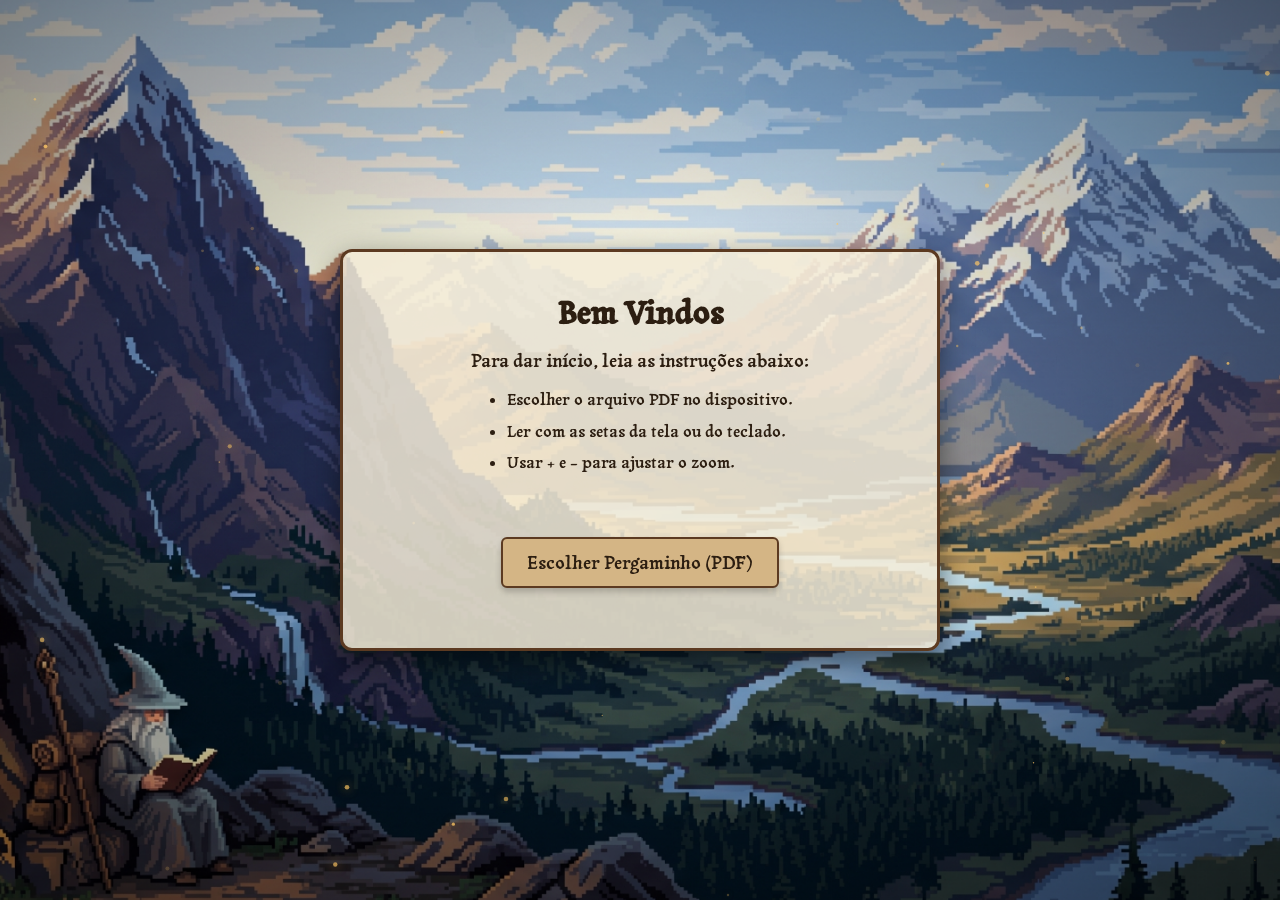
<file: index.html>
<!DOCTYPE html>
<html lang="pt-br">
<head>
    <meta charset="UTF-8">
    <meta name="viewport" content="width=device-width, initial-scale=1.0">
    <title>Reduto dos Pergaminhos</title>
    <link rel="stylesheet" href="style.css">
</head>
<body>
    <div class="fundo-animado"></div>
    <canvas id="particulas"></canvas>

    <div class="livro-pergaminho">
        <h1>Bem Vindos</h1>
        <p class="instrucao-texto">Para dar início, leia as instruções abaixo:</p>

        <ul class="lista-pergaminho">
            <li>Escolher o arquivo PDF no dispositivo.</li>
            <li>Ler com as setas da tela ou do teclado.</li>
            <li>Usar + e − para ajustar o zoom.</li>
        </ul>

        <div class="container-botao">
            <label for="input-arquivo" class="botao-pergaminho">
                Escolher Pergaminho (PDF)
            </label>
            <input type="file" id="input-arquivo" accept=".pdf">
            <p id="mensagem-status" style="margin-top: 15px; font-style: italic;"></p>
        </div>
    </div>

    <script src="script.js"></script>
</body>
</html>
</file>
<file: style.css>
@import url('https://fonts.googleapis.com/css2?family=Tagesschrift&display=swap');

* {
    margin: 0;
    padding: 0;
    box-sizing: border-box;
}

html, body {
    width: 100vw;
    height: 100vh;
    overflow: hidden; 
    font-family: 'Tagesschrift', sans-serif;
}

body {
    display: flex;
    justify-content: center;
    align-items: center;
    background-color: #120d09;
}

.livro-pergaminho {
    background-color: rgba(244, 236, 216, 0.85);
    border: 3px solid #5c3a21;
    border-radius: 12px;
    padding: 40px;
    max-width: 600px;
    width: 90%;
    box-shadow: 0 10px 30px rgba(0, 0, 0, 0.5);
    text-align: center;
}

#input-arquivo {
    display: none;
}

.botao-pergaminho {
    display: inline-block;
    padding: 12px 24px;
    background-color: #d4b585;
    color: #2c1e11;
    border: 2px solid #5c3a21;
    border-radius: 6px;
    font-family: 'Tagesschrift', sans-serif;
    font-size: 18px;
    cursor: pointer;
    transition: all 0.3s ease;
    text-align: center;
    box-shadow: 0 4px 6px rgba(0, 0, 0, 0.2);
    margin-top: 25px;
}

.botao-pergaminho:hover {
    background-color: #c29e6b;
    transform: translateY(-2px);
    box-shadow: 0 6px 8px rgba(0, 0, 0, 0.3);
}

.container-botao {
    margin-top: 20px;
}


.corpo-leitor {
    background-image: url('img/gandalf2.jpg');
    background-size: cover;
    background-position: center;
    background-repeat: no-repeat;
    height: 100vh;
    width: 100vw;
    display: flex;
    justify-content: center;
    align-items: center;
    overflow: hidden;
    position: relative;
    background-color: #120d09;
}

.corpo-leitor::before {
    content: "";
    position: absolute;
    inset: 0;
    background: radial-gradient(ellipse at center,
                rgba(0, 0, 0, 0.15) 0%,
                rgba(0, 0, 0, 0.75) 100%);
    pointer-events: none;
    z-index: 1;
}

#particulas {
    position: absolute;
    inset: 0;
    width: 100%;
    height: 100%;
    pointer-events: none;
    z-index: 2;
}

#container-leitura-geral {
    display: flex;
    align-items: center;
    justify-content: center;
    gap: 30px;
    z-index: 10;
}


#book-container {
    display: flex;
    justify-content: center;
    align-items: center;
    position: relative;
    width: 752px;    
    height: 552px;
    padding: 22px;
    background: linear-gradient(145deg, #4a2e1a, #2c1e11);
    border: 4px solid #b08d57;
    border-radius: 14px;
    box-shadow:
        0 20px 50px rgba(0, 0, 0, 0.7),
        inset 0 0 25px rgba(0, 0, 0, 0.6);
    animation: vela 4s ease-in-out infinite alternate;
}

@keyframes vela {
    from { box-shadow: 0 20px 50px rgba(0,0,0,.7), inset 0 0 25px rgba(0,0,0,.6), 0 0 40px rgba(255,170,60,.15); }
    to   { box-shadow: 0 20px 50px rgba(0,0,0,.7), inset 0 0 25px rgba(0,0,0,.6), 0 0 70px rgba(255,170,60,.35); }
}

#meu-livro {
    width: 700px;
    height: 500px;
}

.pagina-livro {
    background-color: #f4ecd8;
    box-shadow: inset 0 0 20px rgba(0,0,0,0.2);
    overflow: hidden;
    display: flex;
    justify-content: center;
    align-items: center;
}

.pagina-livro img {
    mix-blend-mode: multiply;
    filter: sepia(0.25) contrast(1.05);
}

.botao-seta {
    background-color: rgba(92, 58, 33, 0.9);
    color: #f4ecd8;
    border: 2px solid #b08d57;
    font-size: 24px;
    padding: 15px 20px;
    cursor: pointer;
    border-radius: 50%;
    z-index: 50;
    transition: transform 0.2s, background-color 0.2s;
    box-shadow: 0 4px 10px rgba(0,0,0,0.4);
}

.botao-seta:hover {
    transform: scale(1.1);
    background-color: #b08d57;
    color: #2c1e11;
}

.hud-topo {
    position: absolute;
    top: 16px;
    right: 16px;
    display: flex;
    gap: 10px;
    z-index: 60;
}

.botao-hud {
    width: 44px;
    height: 44px;
    background-color: rgba(92, 58, 33, 0.9);
    color: #f4ecd8;
    border: 2px solid #b08d57;
    border-radius: 50%;
    font-size: 20px;
    cursor: pointer;
    transition: transform 0.2s, background-color 0.2s;
    box-shadow: 0 4px 10px rgba(0,0,0,0.4);
}

.botao-hud:hover {
    transform: scale(1.1);
    background-color: #b08d57;
    color: #2c1e11;
}

.contador-paginas {
    position: absolute;
    bottom: 22px;
    left: 50%;
    transform: translateX(-50%);
    padding: 6px 18px;
    background-color: rgba(18, 13, 9, 0.75);
    color: #f4ecd8;
    border: 1px solid #b08d57;
    border-radius: 20px;
    font-size: 16px;
    z-index: 60;
}

.aviso-carregando {
    position: fixed;
    top: 0;
    left: 0;
    width: 100vw;
    height: 100vh;
    background-color: rgba(18, 13, 9, 0.95);
    color: #f4ecd8;
    font-family: 'Tagesschrift', sans-serif;
    font-size: 26px;
    display: flex;
    justify-content: center;
    align-items: center;
    text-align: center;
    z-index: 999;
    transition: opacity 0.5s ease;
}

.aviso-carregando.escondido {
    opacity: 0;
    pointer-events: none;
}

.livro-pergaminho h1 {
    font-size: 32px;
    color: #2c1e11;
    margin-bottom: 15px;
}

.instrucao-texto {
    font-size: 18px;
    color: #2c1e11;
    margin-bottom: 15px;
}

.lista-pergaminho {
    text-align: left;
    display: inline-block;
    margin: 0 auto 10px auto;
    padding-left: 20px;
    color: #2c1e11;
    font-size: 16px;
    line-height: 1.6;
}

.lista-pergaminho li {
    margin-bottom: 6px;
}


.fundo-animado {
    position: fixed;
    inset: -6%;
    background: url('img/gandalf.jpg.jfif') center / cover no-repeat;
    z-index: 0;
    will-change: transform;
    animation: respirar 40s ease-in-out infinite alternate;
    transition: translate 0.3s ease-out;
}

.fundo-animado::after {
    content: "";
    position: absolute;
    inset: 0;
    background: radial-gradient(ellipse at center,
                rgba(0,0,0,0.05) 30%,
                rgba(0,0,0,0.55) 100%);
}

@keyframes respirar {
    from { transform: scale(1); }
    to   { transform: scale(1.12) translate(-1.5%, -1%); }
}

.livro-pergaminho {
    position: relative;
    z-index: 10;
    animation:
        entrar 1.2s cubic-bezier(.2, .8, .2, 1) both,
        flutuar 6s ease-in-out 1.2s infinite alternate;
}

@keyframes entrar {
    from { opacity: 0; transform: translateY(50px) scale(0.94); }
    to   { opacity: 1; transform: translateY(0) scale(1); }
}

@keyframes flutuar {
    from { transform: translateY(0);    box-shadow: 0 10px 30px rgba(0,0,0,.5), 0 0 25px rgba(255,170,60,.10); }
    to   { transform: translateY(-8px); box-shadow: 0 18px 40px rgba(0,0,0,.5), 0 0 55px rgba(255,170,60,.30); }
}

.livro-pergaminho h1 {
    background: linear-gradient(90deg,
        #2c1e11 0%, #2c1e11 40%, #c9992f 50%, #2c1e11 60%, #2c1e11 100%);
    background-size: 250% 100%;
    -webkit-background-clip: text;
    background-clip: text;
    color: transparent;
    animation: brilho-titulo 5s linear infinite;
}

@keyframes brilho-titulo {
    from { background-position: 100% 0; }
    to   { background-position: -100% 0; }
}

.lista-pergaminho li {
    opacity: 0;
    animation: surgir 0.8s ease-out forwards;
}
.lista-pergaminho li:nth-child(1) { animation-delay: 0.9s; }
.lista-pergaminho li:nth-child(2) { animation-delay: 1.2s; }
.lista-pergaminho li:nth-child(3) { animation-delay: 1.5s; }

@keyframes surgir {
    from { opacity: 0; transform: translateX(-20px); }
    to   { opacity: 1; transform: translateX(0); }
}

.botao-pergaminho {
    position: relative;
    overflow: hidden;
    animation: pulsar 2.5s ease-in-out infinite;
}

.botao-pergaminho::after {
    content: "";
    position: absolute;
    top: 0;
    left: -80%;
    width: 50%;
    height: 100%;
    background: linear-gradient(120deg, transparent, rgba(255,255,255,.55), transparent);
    transform: skewX(-20deg);
}

.botao-pergaminho:hover::after {
    left: 130%;
    transition: left 0.7s ease;
}

@keyframes pulsar {
    0%, 100% { box-shadow: 0 4px 6px rgba(0,0,0,.2), 0 0 0 0 rgba(212,181,133,.6); }
    50%      { box-shadow: 0 4px 6px rgba(0,0,0,.2), 0 0 0 14px rgba(212,181,133,0); }
}

.livro-pergaminho.saindo {
    animation: sair 0.8s ease-in forwards;
}

@keyframes sair {
    to { opacity: 0; transform: scale(1.08) translateY(-20px); filter: blur(4px); }
}

@media (prefers-reduced-motion: reduce) {
    .fundo-animado, .livro-pergaminho, .livro-pergaminho h1,
    .botao-pergaminho, .lista-pergaminho li {
        animation: none;
        opacity: 1;
    }
}
</file>
